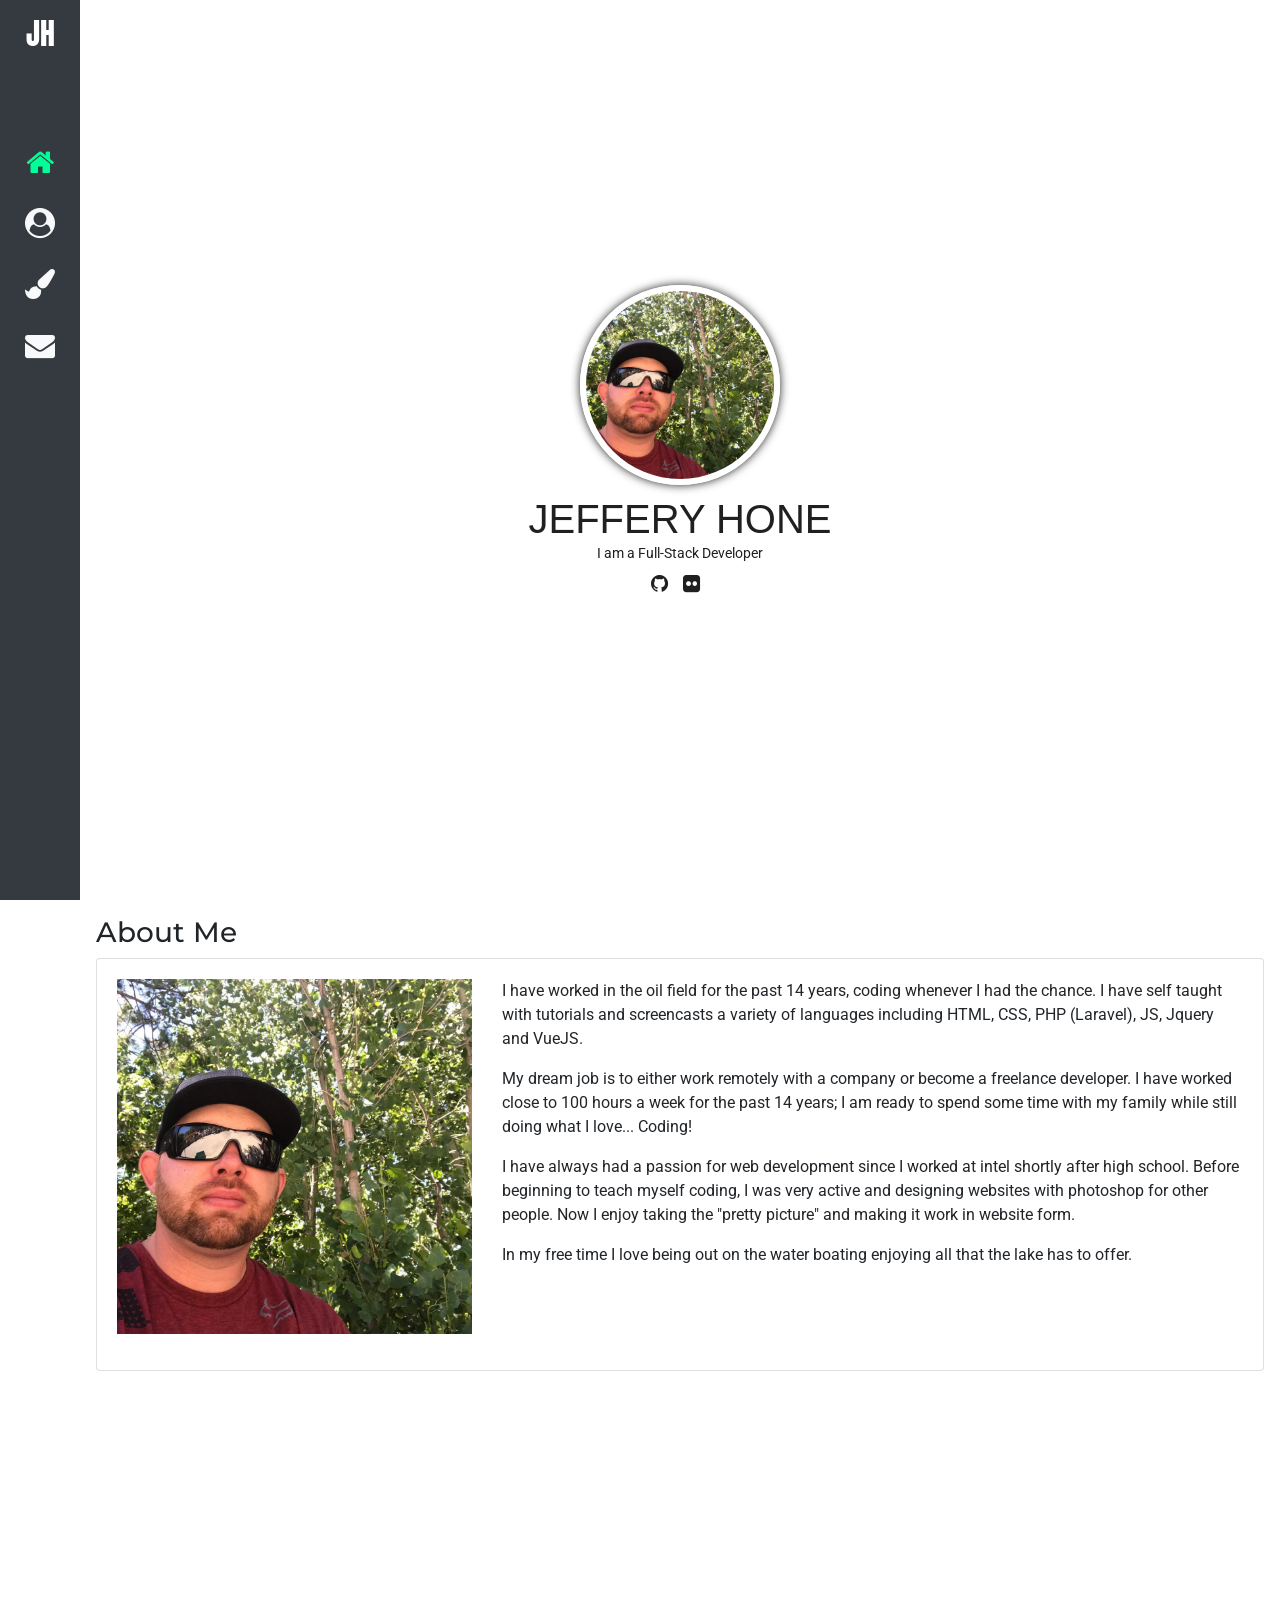
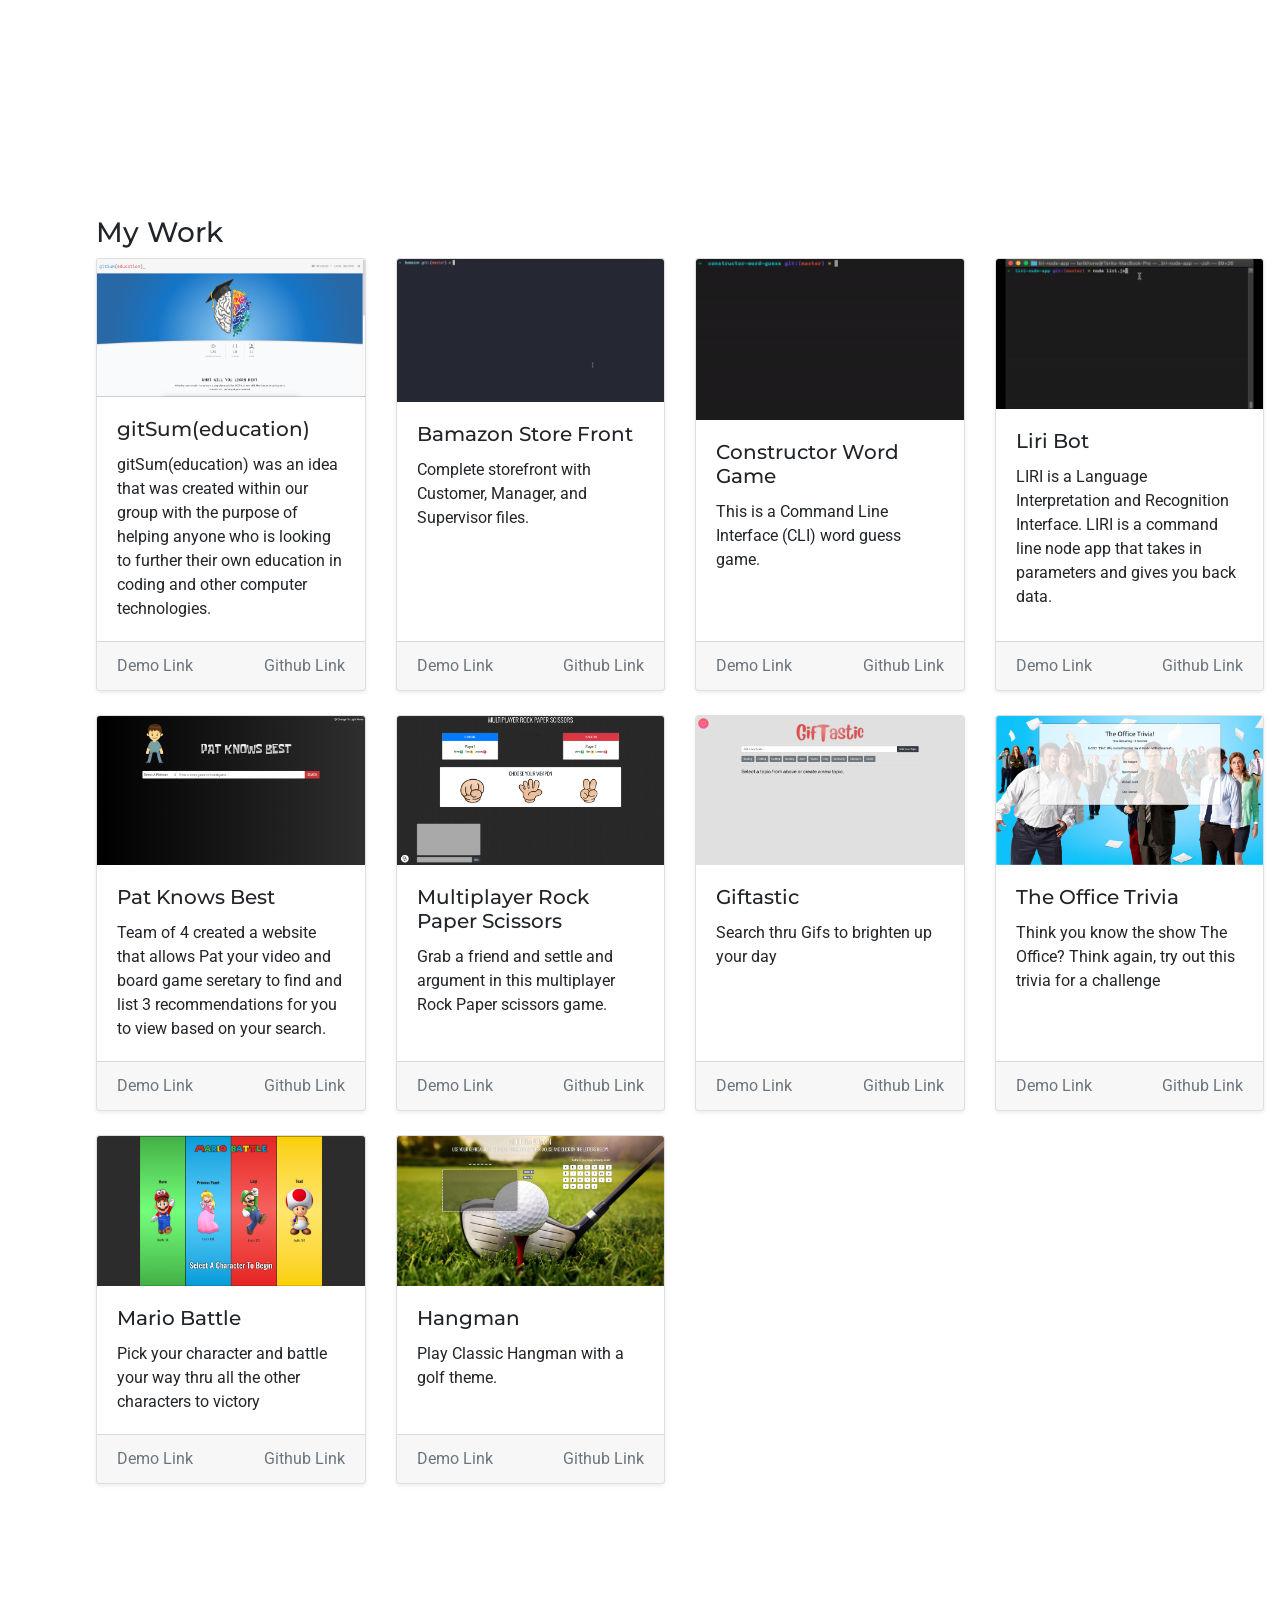
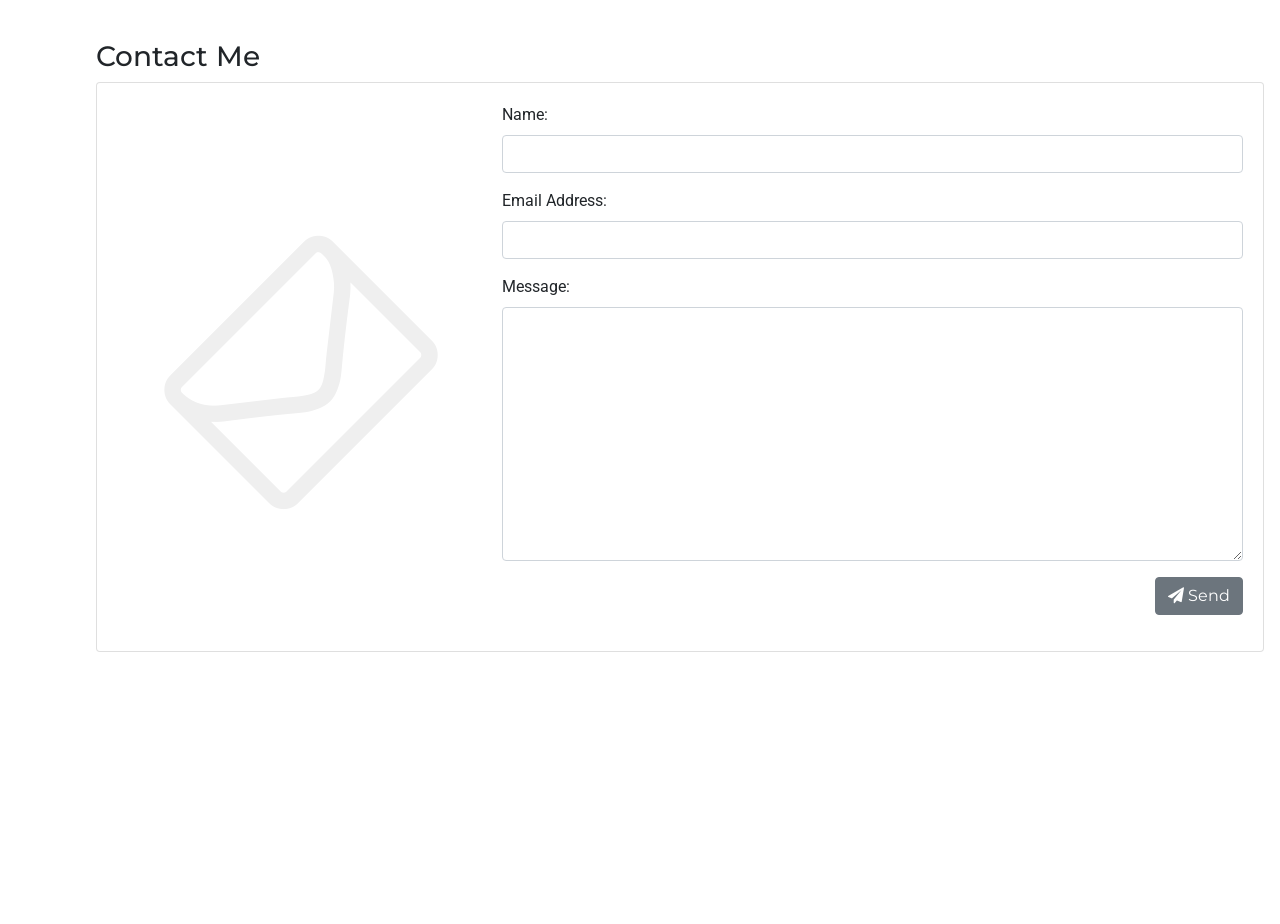
<file: index.html>
<!DOCTYPE html>
<html lang="en">
<head>
  <meta charset="UTF-8">
  <meta name="viewport" content="width=device-width, initial-scale=1.0">
  <title>Jeffery Hones Portfolio</title>

  <!-- Google Fonts -->
  <link href="https://fonts.googleapis.com/css?family=Montserrat:100,100i,200,200i,300,300i,400,400i,500,500i,600,600i,700,700i,800,800i,900,900i|Anton|Roboto:100,100i,300,300i,400,400i,500,500i,700,700i,900,900i&display=swap" rel="stylesheet">
  <!-- Bootstrap -->
  <link rel="stylesheet" href="assets/css/custom-bootstrap.css">
  <link rel="stylesheet" href="https://stackpath.bootstrapcdn.com/font-awesome/4.7.0/css/font-awesome.min.css">
  <!-- Main Stylesheet -->
  <link rel="stylesheet" href="assets/css/style.css">
  <link rel="stylesheet" href="assets/css/contact.css">

</head>
<body>

  <div class="container-fluid px-0 h-100">
    <div class="row min-vh-100 collapse show no-gutters d-flex h-100 position-relative">

      <div class="col-2 p-0 h-100 text-white w-sidebar navbar-collapse collapse d-none d-md-flex sidebar">
        <!-- fixed sidebar -->
        <div class="navbar-dark bg-dark text-center position-fixed h-100 w-sidebar">
          <h6 class="px-3 pt-3 logo">JH</h6>
          <ul class="nav flex-column flex-nowrap text-truncate">
            <li class="nav-item">
              <a class="nav-link active" href="#home" data-id="home" data-toggle="popover" data-placement="right" data-content="Home"><i class="fa fa-home"></i> </a>
            </li>
            <li class="nav-item">
              <a class="nav-link" href="#about" data-id="about" data-toggle="popover" data-placement="right" data-content="About Me"><i class="fa fa-user-circle"></i></a>
            </li>
            <li class="nav-item">
              <a class="nav-link" href="#works" data-id="works" data-toggle="popover" data-placement="right" data-content="My Work"><i class="fa fa-paint-brush"></i></a>
            </li>
            <li class="nav-item">
              <a class="nav-link" href="#contact" data-id="contact" data-toggle="popover" data-placement="right" data-content="Contact Me"><i class="fa fa-envelope"></i></a>
            </li>
          </ul>
        </div>
      </div>

      <div class="col min-vh-100">

        <!--HOME PAGE-->
        <div id="home" class="p-3 page min-vh-100 d-flex">
          <div class="col d-flex justify-content-center align-items-center">
            <div class="text-center" id="intro">
              <img alt="Terik Hone" class="img-fluid" src="assets/images/terik.jpg">
              <h1 class="name">Jeffery Hone</h1>
              <p>I am a <span id="i-am-role">Full-Stack Developer</span></p>
              <ul class="social">
                <li><a href="#"><i class="fa fa-github"></i></a></li>
                <li><a href="#"><i class="fa fa-flickr"></i></a></li>
              </ul>
            </div>
          </div>
        </div>

        <!-- ABOUT ME PAGE -->
        <div id="about" class="p-3 page min-vh-100">
          <h3>About Me</h3>
          <div class="card">
            <div class="card-body">
              <div class="row">
                <div class="col-12 col-lg-4 mb-3">
                  <img class="img-fluid" src="assets/images/terik.jpg" alt="">
                </div>

                <div class="col">
                  <p>I have worked in the oil field for the past 14 years, coding whenever I had the chance. I have self taught with tutorials and screencasts a variety of
                    languages including HTML, CSS, PHP (Laravel), JS, Jquery and VueJS.</p>

                  <p>My dream job is to either work remotely with a company or become a freelance developer. I have worked close to 100 hours a week for the past 14 years;
                    I am ready to spend some time with my family while still doing what I love... Coding!</p>

                  <p>I have always had a passion for web development since I worked at intel shortly after high school. Before beginning to teach myself coding, I was very
                    active and designing websites with photoshop for other people. Now I enjoy taking the "pretty picture" and making it work in website form.</p>

                  <p>In my free time I love being out on the water boating enjoying all that the lake has to offer.</p>
                </div>
              </div>
            </div>
          </div>
        </div>


        <!-- MY WORKS PAGE -->
        <div id="works" class="p-3 page min-vh-100">
          <h3>My Work</h3>
          <div id="inner-works" class="row row-cols-1 row-cols-md-2 row-cols-lg-3 row-cols-xl-4">
          </div>

        </div>

        <!--CONTACT ME PAGE-->
        <div id="contact" class="p-3 page min-vh-100">
          <h3>Contact Me</h3>
          <div class="card">
            <div class="card-body">
              <div class="row d-flex">

                <div class="d-none d-lg-flex col-lg-4 justify-content-center align-items-center">
                    <i class="fa fa-envelope-o mail-icon"></i>
                </div>


                <div class="col">
                  <form>
                    <div class="form-group">
                      <label for="name">Name:</label>
                      <input type="text" id="name" class="form-control">
                    </div>

                    <div class="form-group">
                      <label for="email">Email Address:</label>
                      <input type="email" id="email" class="form-control">
                    </div>

                    <div class="form-group">
                      <label for="message">Message:</label>
                      <textarea id="message" class="form-control" rows="10" ></textarea>
                    </div>

                    <div class="form-group text-right">
                      <button class="btn btn-secondary"><i class="fa fa-send"></i> Send</button>
                    </div>
                  </form>
                </div>
              </div>
            </div>
          </div>
        </div>

      </div>
    </div>
  </div>

  <div id="nav-footer" class="bg-dark text-white fixed-bottom">
          <div class="container text-center">
            <ul class="nav flex-row flex-nowrap text-truncate">
              <li class="nav-item col">
                <a class="nav-link active" href="#home" data-id="home" data-toggle="popover" data-placement="top" data-content="Home"><i class="fa fa-home"></i> </a>
              </li>
              <li class="nav-item col">
                <a class="nav-link" href="#about" data-id="about" data-toggle="popover" data-placement="top" data-content="About Me"><i class="fa fa-user-circle"></i></a>
              </li>
              <li class="nav-item col">
                <a class="nav-link" href="#works" data-id="works" data-toggle="popover" data-placement="top" data-content="My Work"><i class="fa fa-paint-brush"></i></a>
              </li>
              <li class="nav-item col">
                <a class="nav-link" href="#contact" data-id="contact" data-toggle="popover" data-placement="top" data-content="Contact Me"><i class="fa fa-envelope"></i></a>
              </li>
            </ul>
          </div>
        </div>

  <!-- Jquery -->
  <script src="https://code.jquery.com/jquery-3.5.0.min.js" integrity="sha256-xNzN2a4ltkB44Mc/Jz3pT4iU1cmeR0FkXs4pru/JxaQ=" crossorigin="anonymous"></script>
  <script src="https://cdn.jsdelivr.net/npm/popper.js@1.16.0/dist/umd/popper.min.js" integrity="sha384-Q6E9RHvbIyZFJoft+2mJbHaEWldlvI9IOYy5n3zV9zzTtmI3UksdQRVvoxMfooAo" crossorigin="anonymous"></script>
  <!-- Bootstrap JS -->
  <script src="https://stackpath.bootstrapcdn.com/bootstrap/4.4.1/js/bootstrap.min.js" integrity="sha384-wfSDF2E50Y2D1uUdj0O3uMBJnjuUD4Ih7YwaYd1iqfktj0Uod8GCExl3Og8ifwB6" crossorigin="anonymous"></script>
  <!-- Main App JS -->
        <script type="text/javascript" src="assets/js/plugins/jquery.waypoints.min.js"></script>
  <script type="text/javascript" src="assets/js/plugins/smoothscroll.min.js"></script>
  <script type="text/javascript" src="assets/js/app.js"></script>
  <script type="text/javascript" src="assets/js/my-work.js"></script>

</body>
</html>
</file>
<file: assets/css/style.css>
h1, h2, h3, h4, h5, h6, .btn {
  font-family: Montserrat, sans-serif;
}

body {
  height: 100vh;
  overflow-x: hidden;
  background-color: #ffffff;
  font-family: Roboto, sans-serif;


}
#works {
  margin-bottom: 100px;

}

.card a {
  color: var(--secondary);
}

.w-sidebar {
  width: 80px;
  max-width: 80px;
}

.row.collapse {
  margin-left: -80px;
  left: 0;
  transition: margin-left .3s linear;
}

.row.collapse.show {
  margin-left: 0 !important;
}

.row.collapsing {
  margin-left: -80px;
  left: -0.05%;
  transition: all .15s linear;
}

#nav-footer {
  display: none;
}

@media (max-width:768px) {

  .row.collapse,
  .row.collapsing {
    margin-left: 0 !important;
    left: 0 !important;
    overflow: visible;
  }

  .row > .sidebar.collapse {
    display: flex !important;
    margin-left: -100% !important;
    transition: all .25s linear;
    position: fixed;
    z-index: 1050;
    max-width: 0;
    min-width: 0;
    flex-basis: auto;
  }

  .row > .sidebar.collapse.show {
    margin-left: 0 !important;
    width: 100%;
    max-width: 100%;
    min-width: initial;
  }

  .row > .sidebar.collapsing {
    display: flex !important;
    margin-left: -10% !important;
    transition: all .2s linear !important;
    position: fixed;
    z-index: 1050;
    min-width: initial;
  }

  #nav-footer {
    display: flex;
  }

}

.nav-link {
  color: var(--light);
  font-size: 1.875rem;
}
.nav-link:hover {
  color: #b3b3b3;
}

.nav-link.active {
  color: #00FF97;
}

.logo {
  font-family: Anton, sans-serif;
  font-size: 1.875rem;
  margin-bottom: 80px;
}

#intro {

}



#intro img {
  max-width: 200px;
  max-height: 200px;
  border: 6px solid #ffffff;
  border-radius: 100%;
  -moz-box-shadow: 0 0 10px 0 #202020;
  -webkit-box-shadow: 0 0 10px 0 #202020;
  box-shadow: 0 0 10px 0 #202020;
 }

#intro h1 {
  font-size: 2.5rem;
  margin-top: 10px;
  margin-bottom: 0;
  text-transform: uppercase;
  color: #202020;
  font-family: Oswald, sans-serif;

}

#intro p {
  font-size: .875rem;
  margin-bottom: 5px;
  color: #202020;
}

#intro .social {
  font-size: 1.25rem;
  padding: 0;
  list-style: none;
}

#intro .social li {
  display: inline;
  margin-right: 10px;
}

#intro .social a {
  color: #202020;
}
</file>
<file: assets/css/contact.css>
#contact {

}

#contact .mail-icon {
  font-size: 14.375rem;
  transform: rotate(-45deg);
  color: #efefef;
}
</file>
